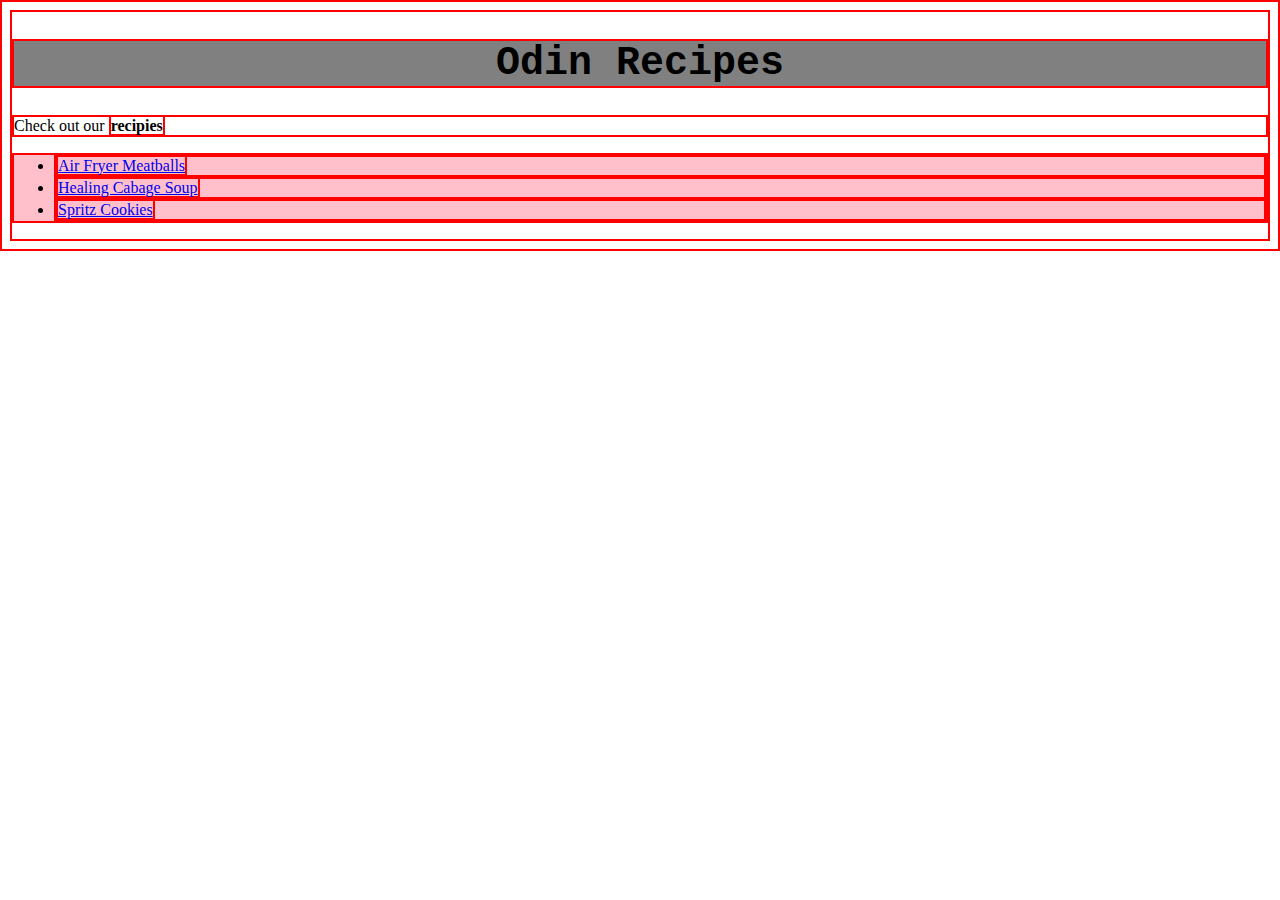
<file: recipes/index.html>
<!DOCTYPE html>

<html lang="en">

    <head>
        <meta charset="utf-8">
        <link rel="stylesheet" href="./styles.css">
        <title>Recipes</title>
    </head>

    <body>
        <h1 class="banner">Odin Recipes</h1>
        <p>Check out our <strong>recipies</strong></p>
        <ul class="list">
            <li><a href="./recipes/air_fryer_meatballs.html">Air Fryer Meatballs</a></li>
            <li><a href="./recipes/healing_cabage_soup.html">Healing Cabage Soup</a></li>
            <li><a href="./recipes/spritz_cookies.html">Spritz Cookies</a></li>
        </ul>
    </body>

</html>
</file>
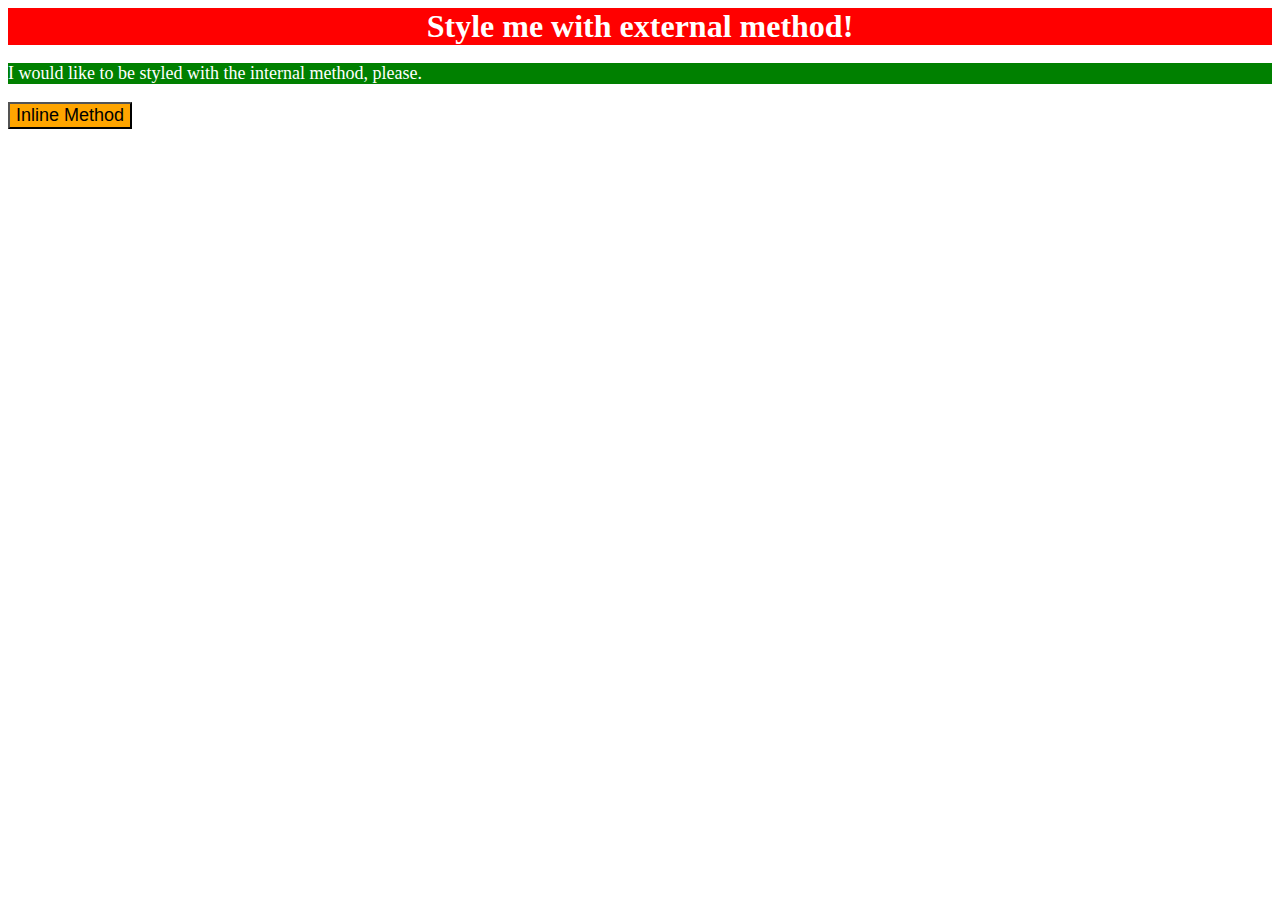
<file: foundations/01-css-methods/index.html>
<!DOCTYPE html>
<html lang="en">
<head>
    <meta charset="UTF-8">
    <meta name="viewport" content="width=device-width, initial-scale=1.0">
    <link rel="stylesheet" href="./styles.css">
    <style>
        p {
            color: white;
            background-color: green;
            font-size: 18px;
        }
    </style>
    <title>Document</title>
</head>
<body>
    <div>
        Style me with external method!
    </div>
    <p>I would like to be styled with the internal method, please.</p>
    <button style="background-color: orange; font-size: 18px;">Inline Method</button>
</body>
</html>
</file>
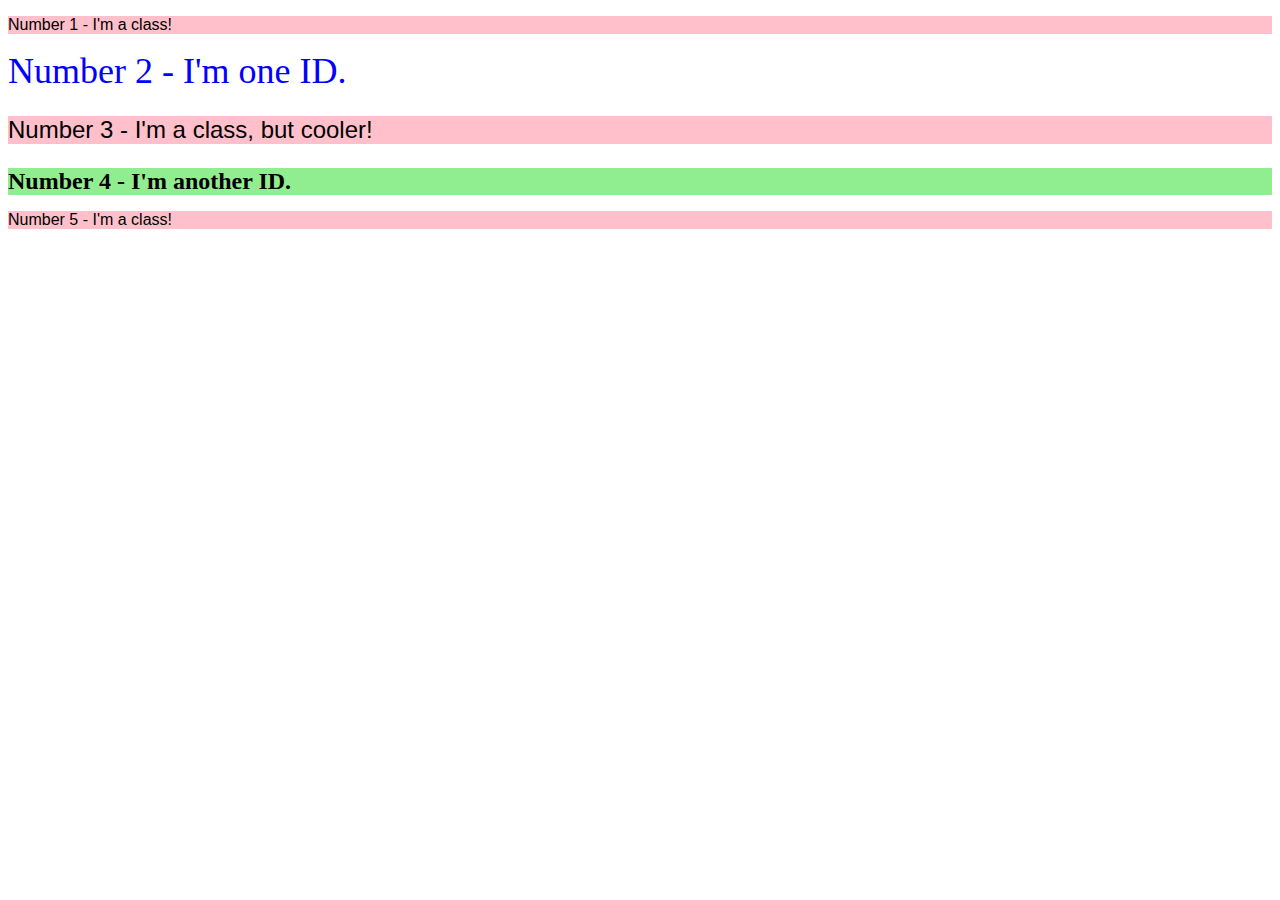
<file: foundations/02-class-id-selectors/index.html>
<!DOCTYPE html>
<html lang="en">
  <head>
    <meta charset="UTF-8">
    <meta http-equiv="X-UA-Compatible" content="IE=edge">
    <meta name="viewport" content="width=device-width, initial-scale=1.0">
    <title>Class and ID Selectors</title>
    <link rel="stylesheet" href="./styles.css">
  </head>
  <body>
    <p class="odd">Number 1 - I'm a class!</p>
    <div id="second">Number 2 - I'm one ID.</div>
    <p class="odd third">Number 3 - I'm a class, but cooler!</p>
    <div id="fourth" class="fourth">Number 4 - I'm another ID.</div>
    <p class="odd">Number 5 - I'm a class!</p>
  </body>
</html>
</file>
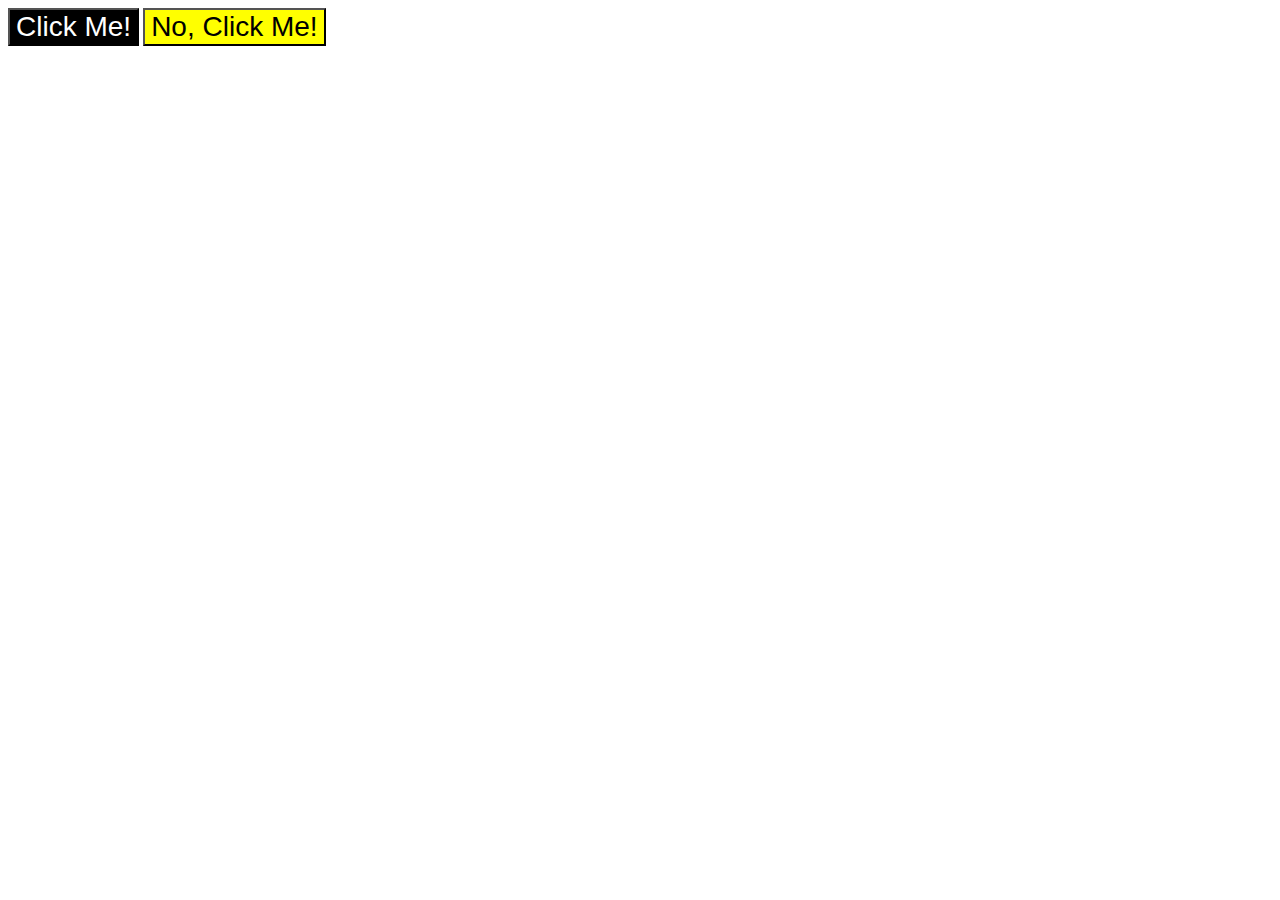
<file: foundations/03-grouping-selectors/index.html>
<!DOCTYPE html>
<html lang="en">
  <head>
    <meta charset="UTF-8">
    <meta http-equiv="X-UA-Compatible" content="IE=edge">
    <meta name="viewport" content="width=device-width, initial-scale=1.0">
    <title>Grouping Selectors</title>
    <link rel="stylesheet" href="styles.css">
  </head>
  <body>
    <button id="button1" class="button1">Click Me!</button>
    <button id="button2" class="button2">No, Click Me!</button>
  </body>
</html>
</file>
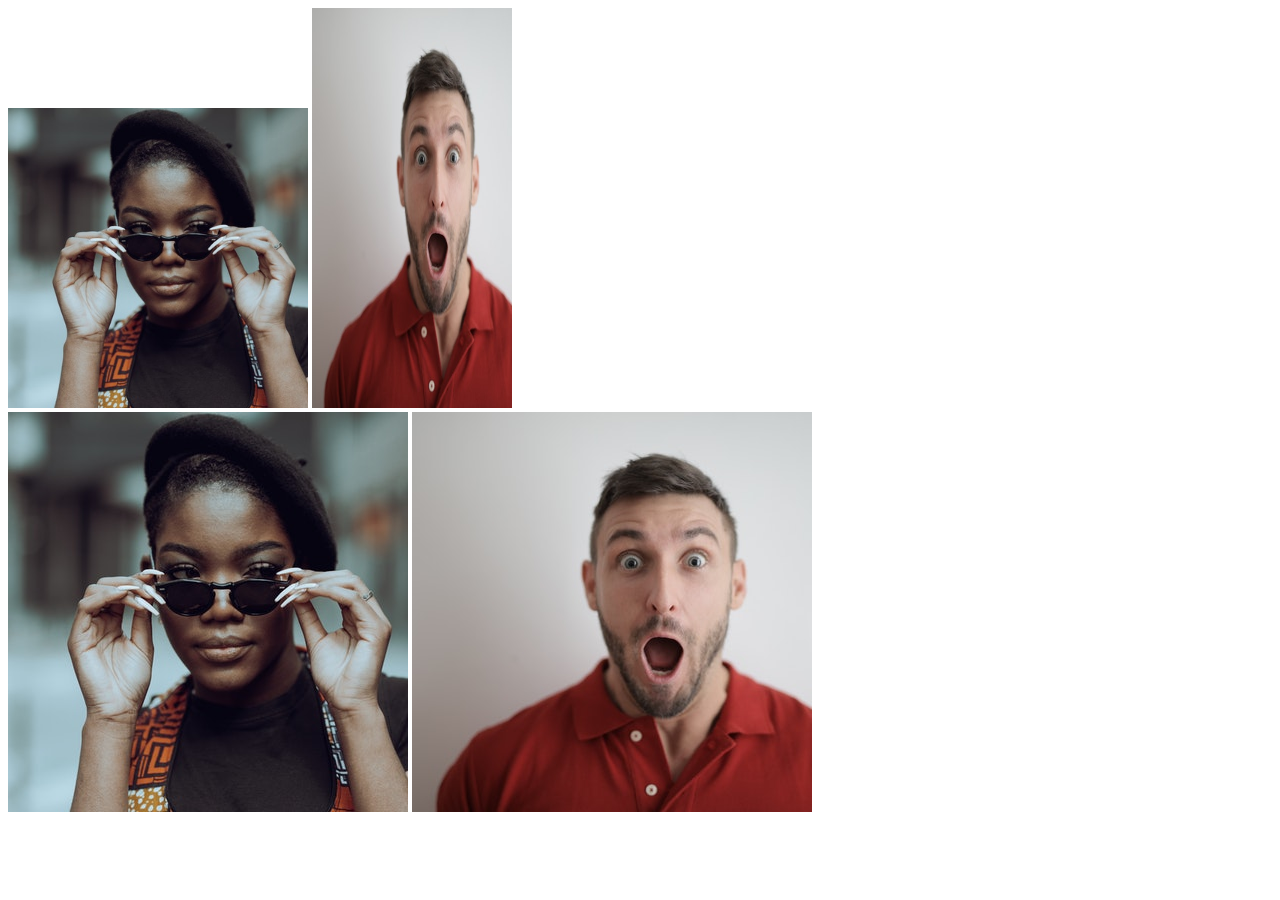
<file: foundations/04-chaining-selectors/index.html>
<!DOCTYPE html>
<html lang="en">
  <head>
    <meta charset="UTF-8">
    <meta http-equiv="X-UA-Compatible" content="IE=edge">
    <meta name="viewport" content="width=device-width, initial-scale=1.0">
    <title>Chaining Selectors</title>
    <link rel="stylesheet" href="style.css">
  </head>
  <body>
    <!-- Check image source path. Review Foundations lesson - Links and Images -->
    <!-- Use the classes BELOW this line -->
    <div>
      <img class="avatar proportioned" src="./images/pexels-katho-mutodo-8434791.jpg" alt="Woman with glasses">
      <img class="avatar distorted" src="./images/pexels-andrea-piacquadio-3777931.jpg" alt="Man with surprised expression">
    </div>
    <!-- Use the classes ABOVE this line -->
    <div>
      <img class="original proportioned" src="./images/pexels-katho-mutodo-8434791.jpg" alt="Woman with glasses">
      <img class="original distorted" src="./images/pexels-andrea-piacquadio-3777931.jpg" alt="Man with surprised expression">
    </div>
  </body>
</html>
</file>
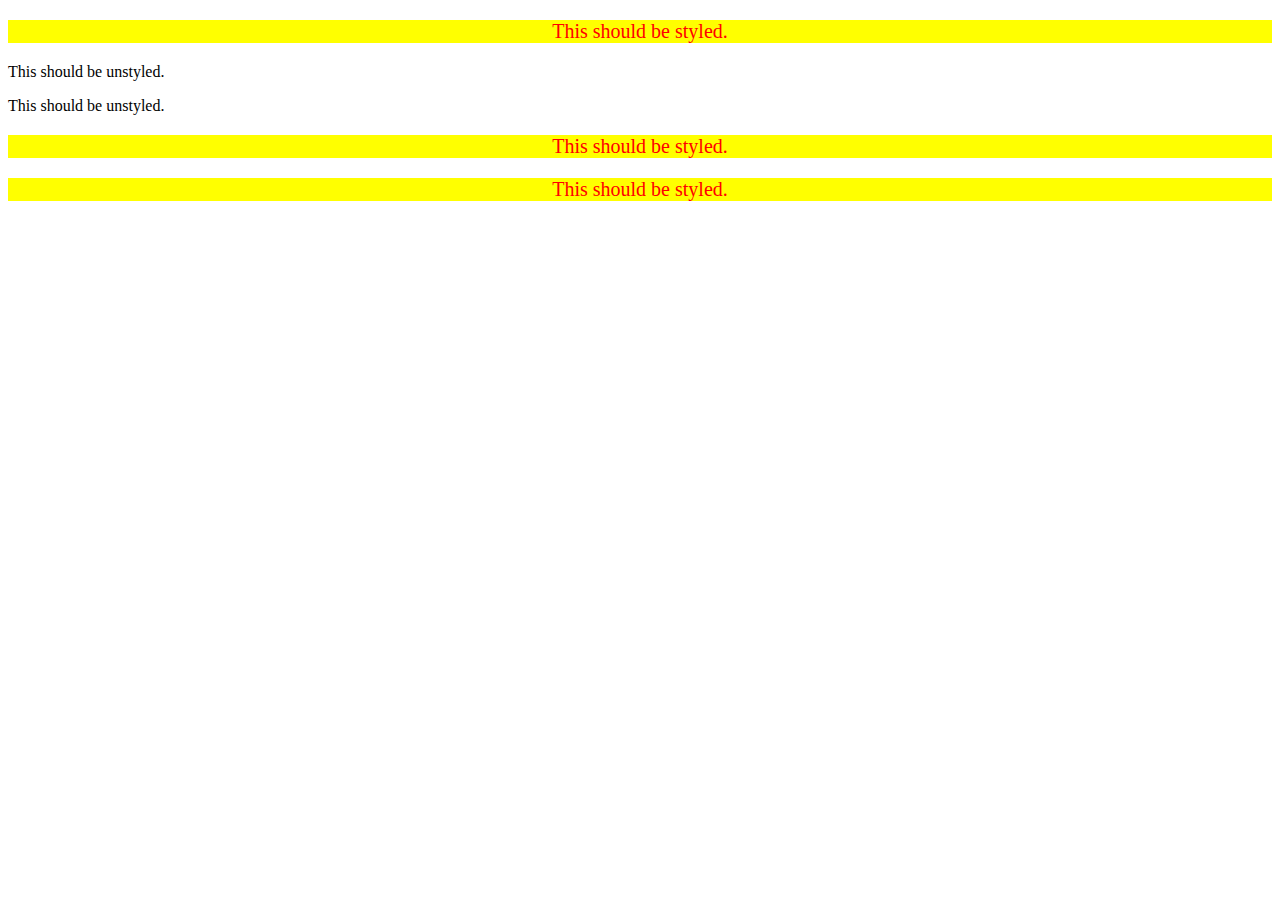
<file: foundations/05-descendant-combinator/index.html>
<!DOCTYPE html>
<html lang="en">
  <head>
    <meta charset="UTF-8">
    <meta http-equiv="X-UA-Compatible" content="IE=edge">
    <meta name="viewport" content="width=device-width, initial-scale=1.0">
    <title>Descendant Combinator</title>
    <link rel="stylesheet" href="style.css">
  </head>
  <body>
    <div class="container">
      <p class="text">This should be styled.</p>
    </div>
    <p class="text">This should be unstyled.</p>
    <p class="text">This should be unstyled.</p>
    <div class="container">
      <p class="text">This should be styled.</p>
      <p class="text">This should be styled.</p>
    </div>
  </body>
</html>
</file>
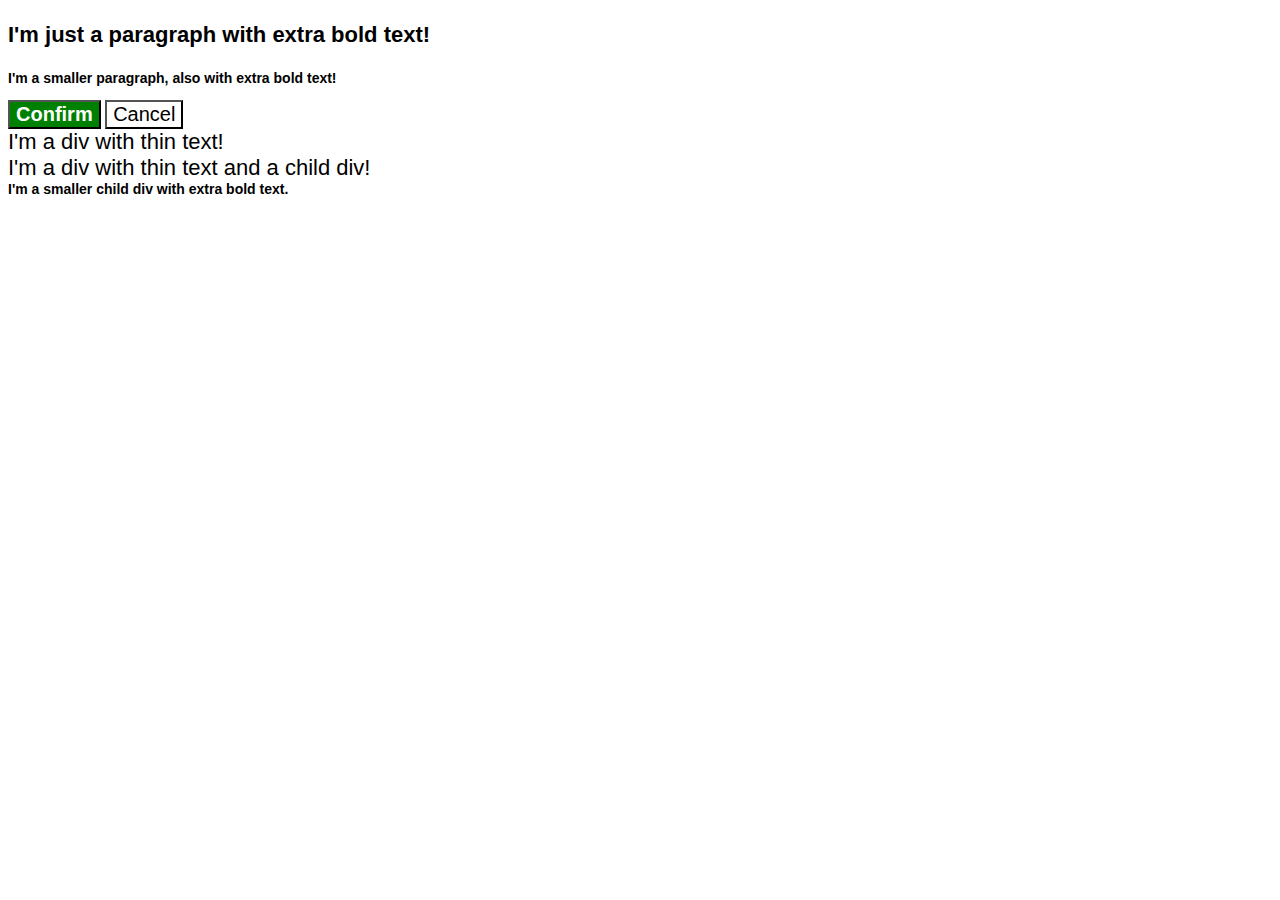
<file: foundations/06-cascade-fix/index.html>
<!DOCTYPE html>
<html lang="en">
  <head>
    <meta charset="UTF-8">
    <meta http-equiv="X-UA-Compatible" content="IE=edge">
    <meta name="viewport" content="width=device-width, initial-scale=1.0">
    <title>Fix the Cascade</title>
    <link rel="stylesheet" href="style.css">
  </head>
  <body>
    <p class="para">I'm just a paragraph with extra bold text!</p>
    <p class="para small-para">I'm a smaller paragraph, also with extra bold text!</p>

    <button id="confirm-button" class="button confirm">Confirm</button>
    <button id="cancel-button" class="button cancel">Cancel</button>

    <div class="text">I'm a div with thin text!</div>
    <div class="text">I'm a div with thin text and a child div!
      <div class="text child">I'm a smaller child div with extra bold text.</div>
    </div>
  </body>
</html>
</file>
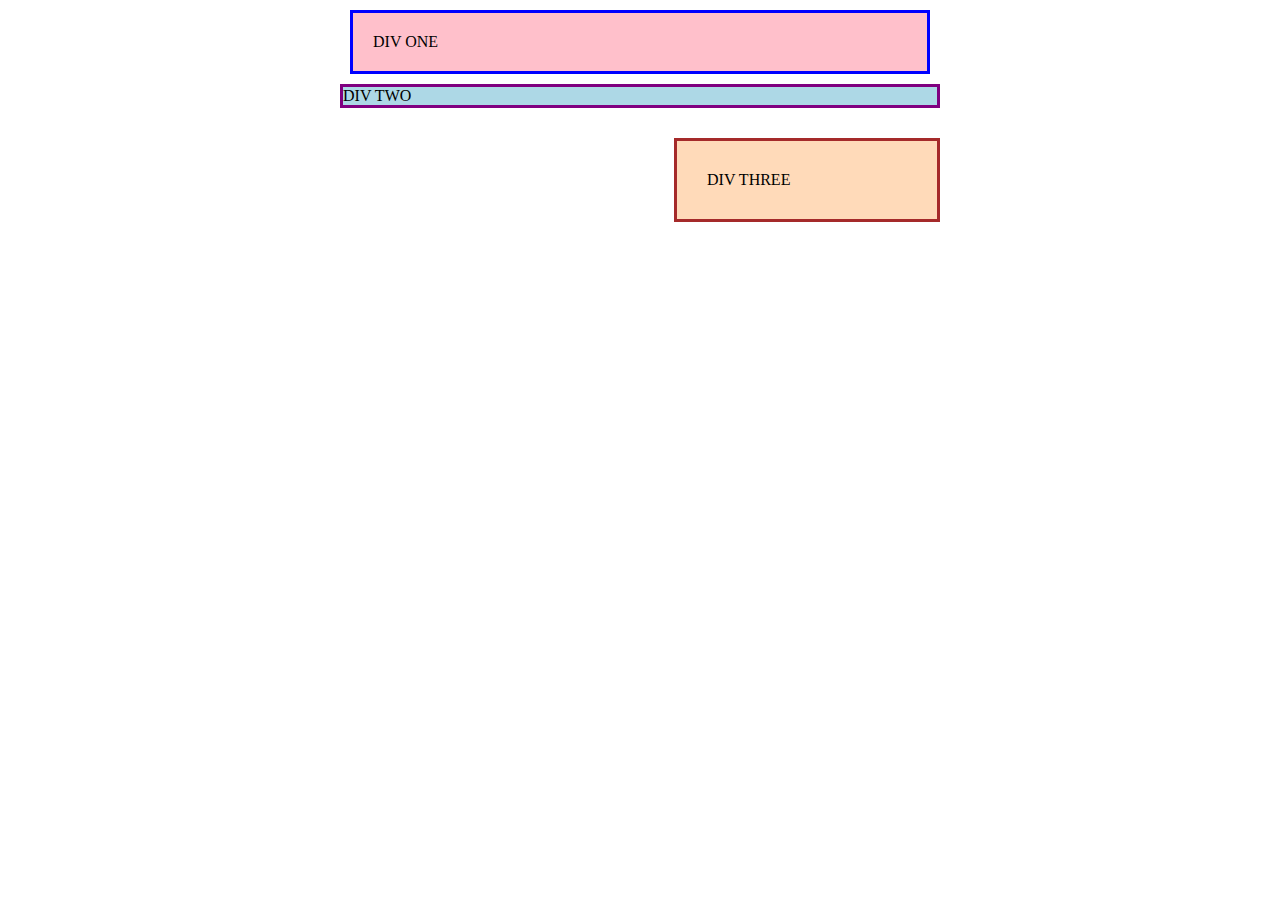
<file: margin-and-padding/01-margin-and-padding-1/index.html>
<!DOCTYPE html>
<html lang="en">
  <head>
    <meta charset="UTF-8">
    <meta http-equiv="X-UA-Compatible" content="IE=edge">
    <meta name="viewport" content="width=device-width, initial-scale=1.0">
    <title>Margin and Padding exercise</title>
    <link rel="stylesheet" href="style.css">
  </head>
  <body>
    <div class="one">
      DIV ONE
    </div>
    <div class="two">
      DIV TWO
    </div>
    <div class="three">
      DIV THREE
    </div>
  </body>
</html>
</file>
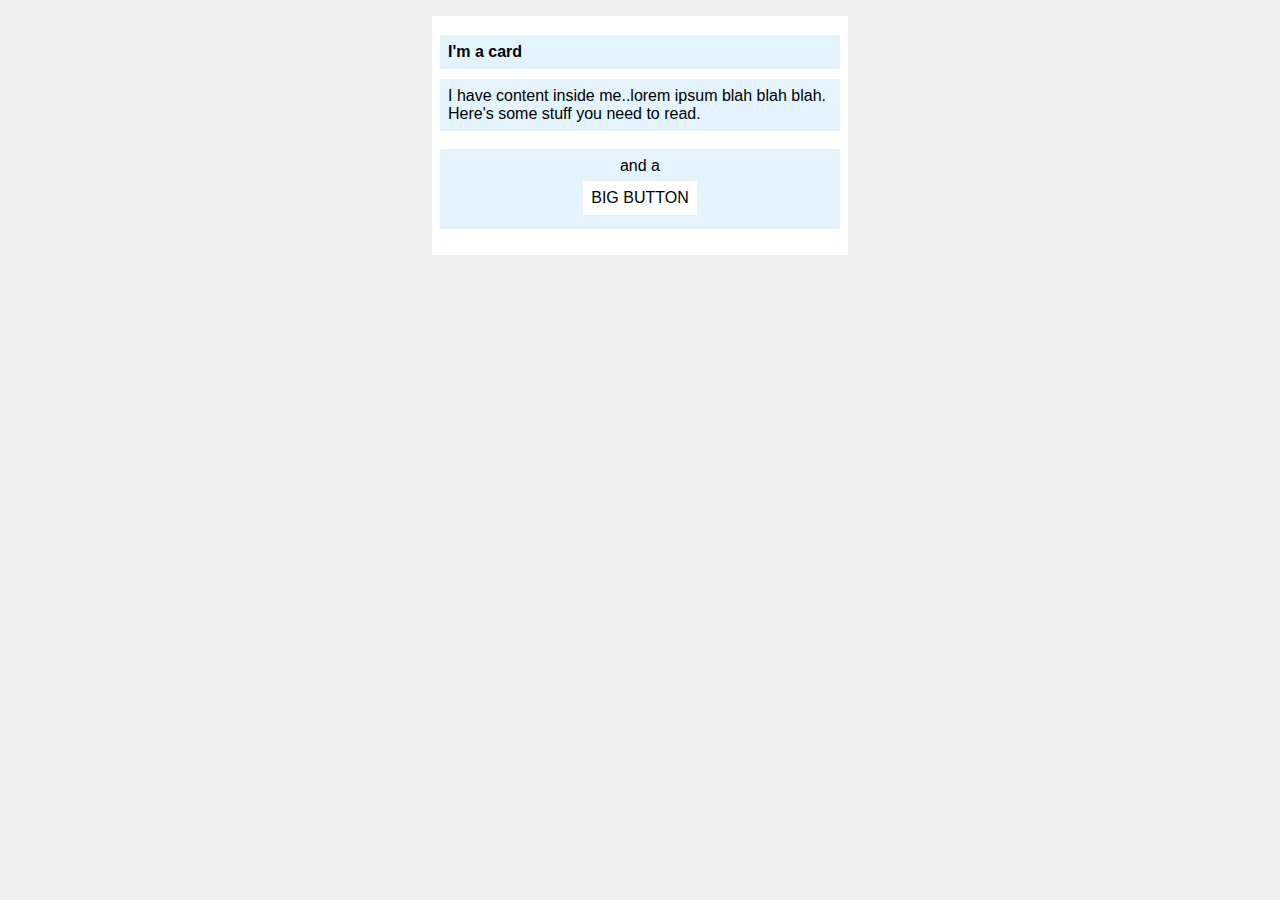
<file: margin-and-padding/02-margin-and-padding-2/index.html>
<!DOCTYPE html>
<html lang="en">
  <head>
    <meta charset="UTF-8">
    <meta http-equiv="X-UA-Compatible" content="IE=edge">
    <meta name="viewport" content="width=device-width, initial-scale=1.0">
    <title>Margin and Padding exercise 2</title>
    <link rel="stylesheet" href="style.css">
  </head>
  <body>
    <div class="card">
      <h1 class="title">I'm a card</h1>
      <div class="content">I have content inside me..lorem ipsum blah blah blah. Here's some stuff you need to read.</div>
      <div class="button-container">and a <button>BIG BUTTON</button></div>
    </div>
  </body>
</html>
</file>
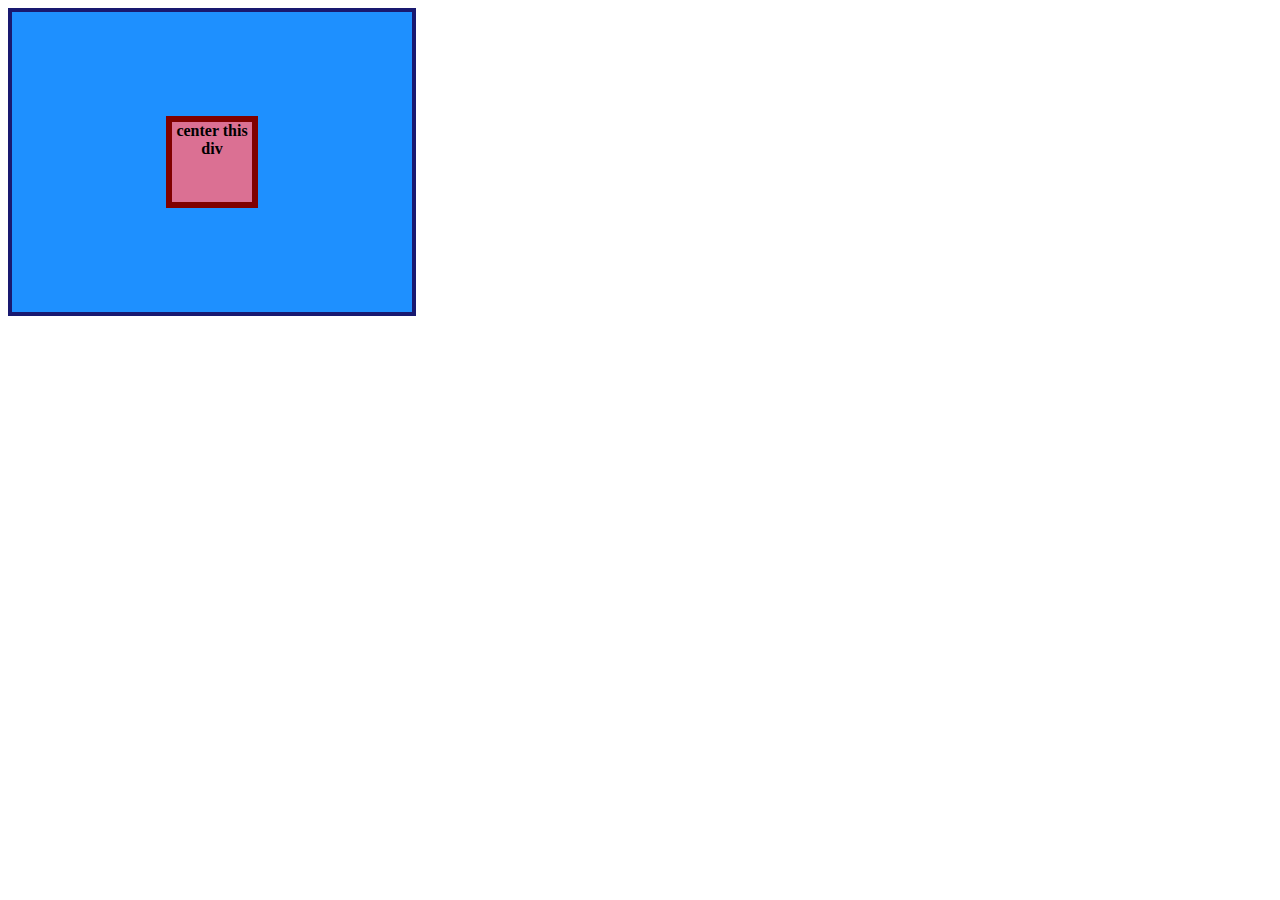
<file: excercises/flex/01-flex-center/index.html>
<!DOCTYPE html>
<html lang="en">
  <head>
    <meta charset="UTF-8">
    <meta http-equiv="X-UA-Compatible" content="IE=edge">
    <meta name="viewport" content="width=device-width, initial-scale=1.0">
    <title>CENTER THIS DIV</title>
    <link rel="stylesheet" href="style.css">
  </head>
  <body>
    <div class="container">
      <div class="box">center this div</div>
    </div>
  </body>
</html>
</file>
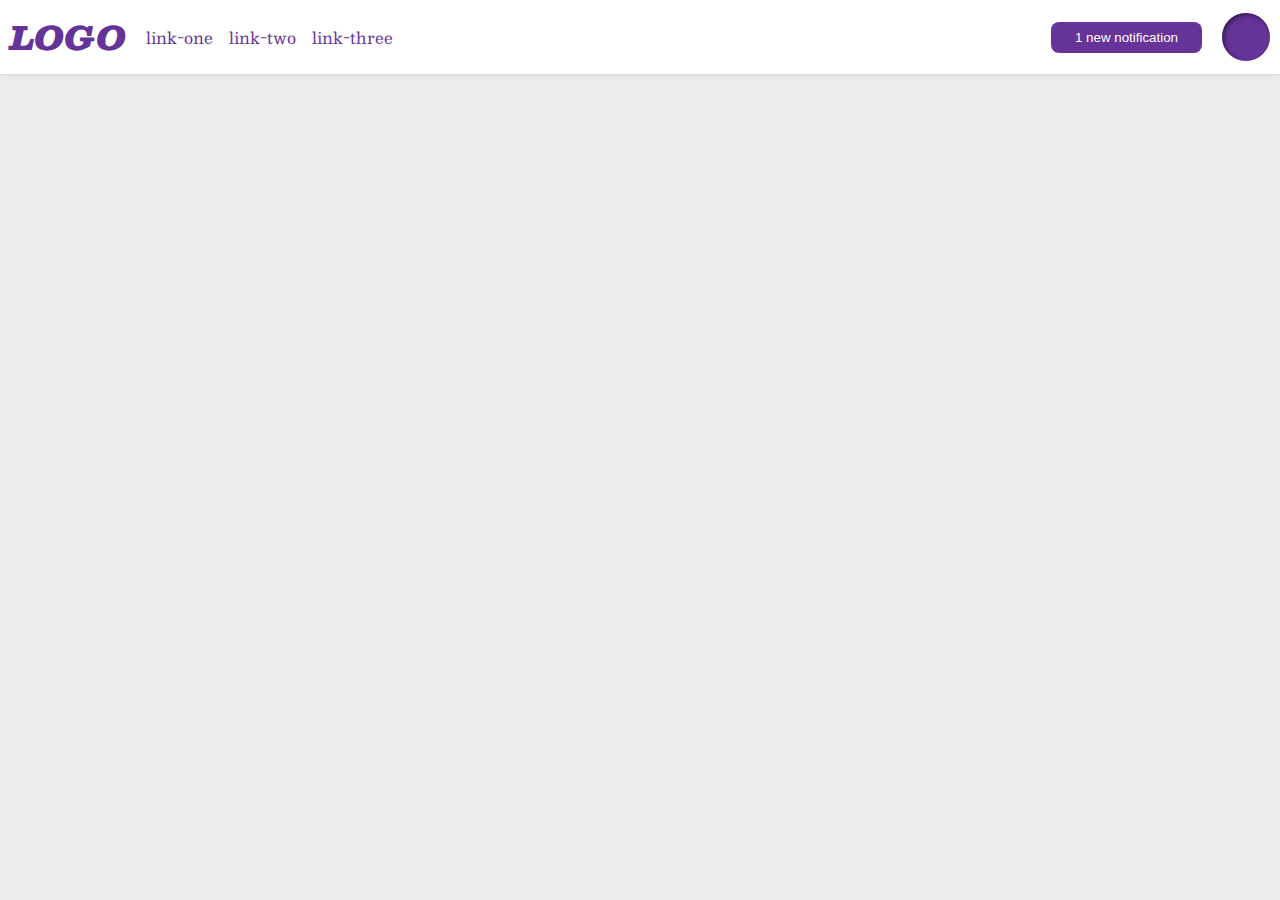
<file: excercises/flex/02-flex-header-2/index.html>
<!DOCTYPE html>
<html lang="en">
  <head>
    <meta charset="UTF-8">
    <meta http-equiv="X-UA-Compatible" content="IE=edge">
    <meta name="viewport" content="width=device-width, initial-scale=1.0">
    <title>Flex Header 2</title>
    <link rel="stylesheet" href="style.css">
  </head>
  <body>
    <div class="header">
        <div class="left-items">
            <div class="logo">
                LOGO
              </div>
              <ul class="links">
                <li><a href="google.com">link-one</a></li>
                <li><a href="google.com">link-two</a></li>
                <li><a href="google.com">link-three</a></li>
              </ul>
        </div>
        <div class="right-items">
            <button class="notifications">
                1 new notification
              </button>
              <div class="profile-image"></div>
        </div>
      
    </div>
  </body>
</html>
</file>
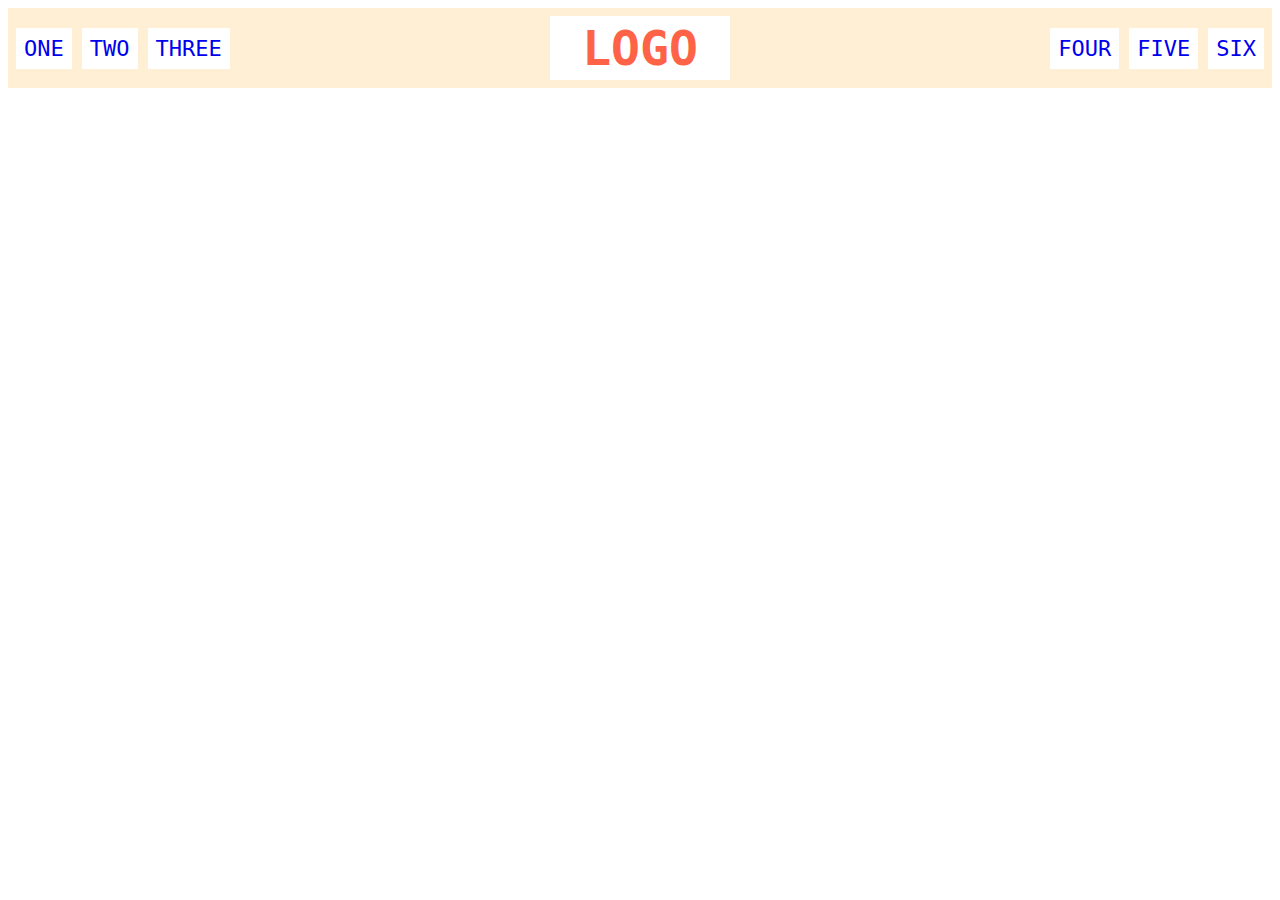
<file: excercises/flex/02-flex-header/index.html>
<!DOCTYPE html>
<html lang="en">
  <head>
    <meta charset="UTF-8">
    <meta http-equiv="X-UA-Compatible" content="IE=edge">
    <meta name="viewport" content="width=device-width, initial-scale=1.0">
    <title>Flex Header</title>
    <link rel="stylesheet" href="style.css">
  </head>
  <body>
    <div class="header">
      <div class="left-links">
        <ul>
          <li><a href="#">ONE</a></li>
          <li><a href="#">TWO</a></li>
          <li><a href="#">THREE</a></li>
        </ul>
      </div>
      <div class="logo">LOGO</div>
      <div class="right-links">
        <ul>
          <li><a href="#">FOUR</a></li>
          <li><a href="#">FIVE</a></li>
          <li><a href="#">SIX</a></li>
        </ul>
      </div>
    </div>
  </body>
</html>
</file>
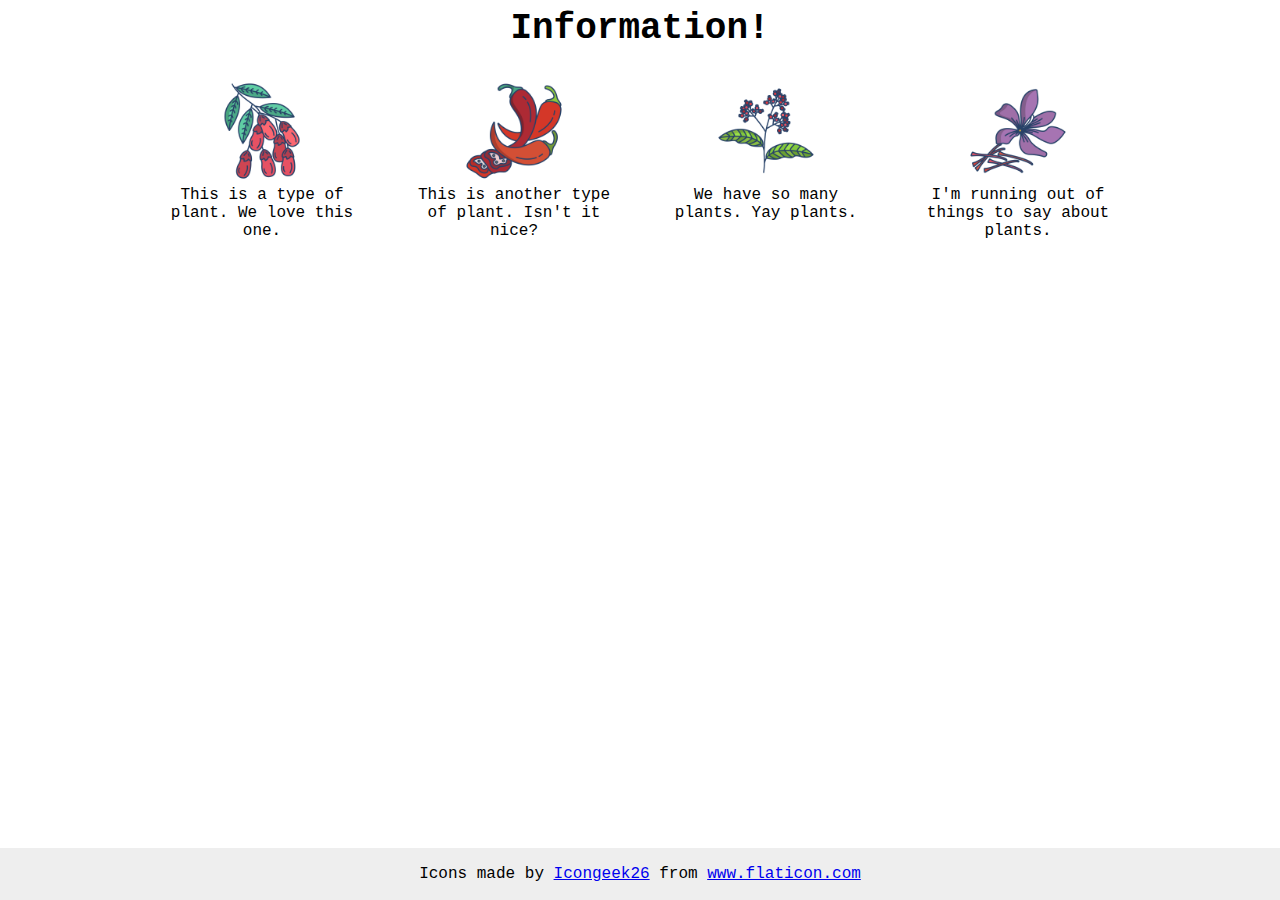
<file: excercises/flex/04-flex-information/index.html>
<!DOCTYPE html>
<html lang="en">
  <head>
    <meta charset="UTF-8">
    <meta http-equiv="X-UA-Compatible" content="IE=edge">
    <meta name="viewport" content="width=device-width, initial-scale=1.0">
    <title>Information</title>
    <link rel="stylesheet" href="style.css">
  </head>
  <body>
    <div class="title">Information!</div>

    <div class="content">

        <div class="card">
            <img src="./images/barberry.png" alt="barberry">
            <div class="text">This is a type of plant. We love this one.</div>
        </div>

        <div class="card">
            <img src="./images/chilli.png" alt="chili">
            <div class="text">This is another type of plant. Isn't it nice?</div>
        </div>

        <div class="card">
            <img src="./images/pepper.png" alt="pepper">
            <div class="text">We have so many plants. Yay plants.</div>
        </div>

        <div class="card">
            <img src="./images/saffron.png" alt="saffron">
            <div class="text">I'm running out of things to say about plants.</div>
        </div>
        
    
        
    
        
    
       
    </div>

    

    <!-- disregard this section, it's here to give attribution to the creator of these icons -->
    <div class="footer">
      <div>Icons made by <a href="https://www.flaticon.com/authors/icongeek26" title="Icongeek26">Icongeek26</a> from <a href="https://www.flaticon.com/" title="Flaticon">www.flaticon.com</a></div>
    </div>
  </body>
</html>
</file>
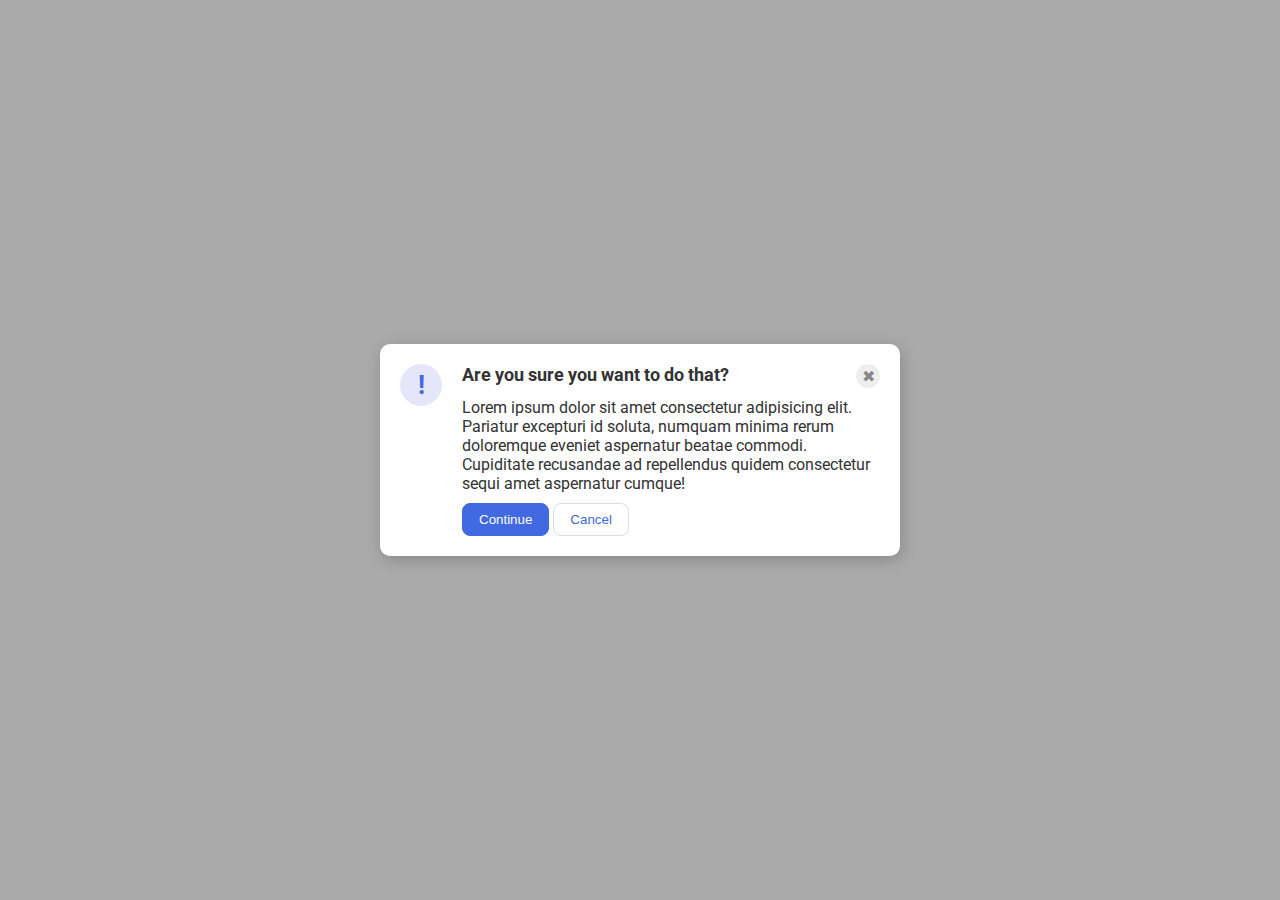
<file: excercises/flex/05-flex-modal/index.html>
<!DOCTYPE html>
<html lang="en">
  <head>
    <meta charset="UTF-8">
    <meta http-equiv="X-UA-Compatible" content="IE=edge">
    <meta name="viewport" content="width=device-width, initial-scale=1.0">
    <link rel="stylesheet" href="style.css">
    <title>Modal</title>
  </head>
  <body>
    <div class="modal">
      <div class="icon">!</div>
      <div class="container">
        <div class="header-button">
            <div class="header">Are you sure you want to do that?</div>
            <button class="close-button">✖</button>
        </div>
        <div class="text">Lorem ipsum dolor sit amet consectetur adipisicing elit. Pariatur excepturi id soluta, numquam minima rerum doloremque eveniet aspernatur beatae commodi. Cupiditate recusandae ad repellendus quidem consectetur sequi amet aspernatur cumque!</div>
        <div class="buttons">
            <button class="continue">Continue</button>
            <button class="cancel">Cancel</button>
        </div>
        
      </div>
      
    </div>
  </body>
</html>
</file>
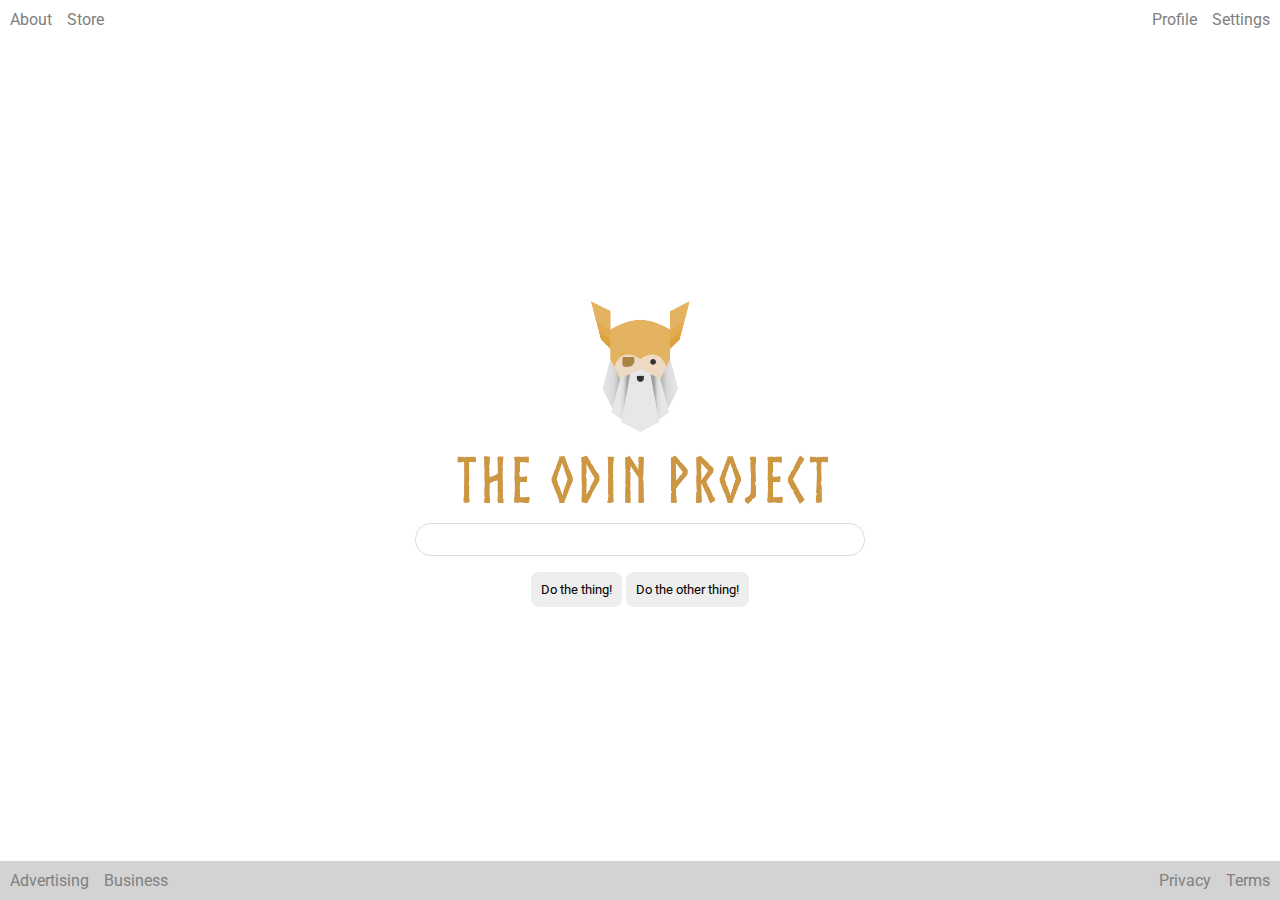
<file: excercises/flex/06-flex-layout/index.html>
<!DOCTYPE html>
<html lang="en">
  <head>
    <meta charset="UTF-8">
    <meta http-equiv="X-UA-Compatible" content="IE=edge">
    <meta name="viewport" content="width=device-width, initial-scale=1.0">
    <title>LAYOUT</title>
    <link rel="stylesheet" href="./style.css">
  </head>
  <body>
    <div class="header">
      <ul class="left-links">
        <li><a href="#">About</a></li>
        <li><a href="#">Store</a></li>
      </ul>
      <ul class="right-links">
        <li><a href="#">Profile</a></li>
        <li><a href="#">Settings</a></li>
      </ul>
    </div>
    <div class="content">
      <img src="./logo.png" alt="Project logo. Represents odin with the project name.">
      <div class="input">
        <input type="text">
      </div>
      <div class="buttons">
        <button>Do the thing!</button>
        <button>Do the other thing!</button>
      </div>
    </div>
    <div class="footer">
      <ul class="left-links">
        <li><a href="#">Advertising</a></li>
        <li><a href="#">Business</a></li>
      </ul>
      <ul class="right-links">
        <li><a href="#">Privacy</a></li>
        <li><a href="#">Terms</a></li>
      </ul>
    </div>
  </body>
</html>
</file>
<file: recipes/styles.css>
* {
    border: 2px solid red;
}

body {
    font-family:'Times New Roman', Times, serif
}

.banner {
    background-color: #808080;
    font-family: 'Courier New', Courier, monospace;
    font-size: 40px;
    text-align: center;
}

.list {
    background-color: pink
}

img {
    height: auto;
    width: 310px;
}

.banner.image {
    height: auto;
    width: 700px;
}
</file>
<file: foundations/01-css-methods/styles.css>
div {
    color: white;
    background-color: red;
    font-size: 32px;
    font-weight: bold;
    text-align: center;
}
</file>
<file: foundations/02-class-id-selectors/styles.css>
.odd {
    background-color: #ffc0cb;
    font-family: Verdana, "DejaBu Sans", sans-serif;
}

#second {
    color: #0000ff;
    font-size: 36px;
}

.third, .fourth{
    font-size: 24px;
}
#fourth {
    background-color: #90ee90;
    font-weight: bold;
}
</file>
<file: foundations/03-grouping-selectors/styles.css>
.button1, .button2 {
    font-size: 28px;
    font-family: Helvetica, "Times New Roman", sans-serif;
}

#button1 {
    background-color: #000000;
    color: #ffffff;
}

#button2 {
    background-color: #ffff00;
}
</file>
<file: foundations/04-chaining-selectors/style.css>
.avatar.proportioned {
    height: auto;
    width: 300px;
}

.avatar.distorted {
    height: 400px;
    width: 200px;
}
</file>
<file: foundations/05-descendant-combinator/style.css>
.container .text {
    background-color: #ffff00;
    color: #ff0000;
    font-size: 20px;
    text-align: center;
}
</file>
<file: foundations/06-cascade-fix/style.css>
body {
    font-family: Arial, Helvetica, sans-serif;
  }
  
.para,
.small-para {
color: hsl(0, 0%, 0%);
font-weight: 800;
}

.para {
font-size: 22px;
}

.small-para {
font-size: 14px;
font-weight: 800;
}


.button {
background-color: rgb(255, 255, 255);
color: rgb(0, 0, 0);
font-size: 20px;
}

.confirm {
background: green;
color: white;
font-weight: bold;
} 


div.text {
    color: rgb(0, 0, 0);
    font-size: 22px;
    font-weight: 100;
}

.text.child {
    color: rgb(0, 0, 0);
    font-weight: 800;
    font-size: 14px;
}
</file>
<file: margin-and-padding/01-margin-and-padding-1/style.css>
body {
    max-width: 600px;
    margin: 0 auto;
  }
  
  .one {
    background: pink;
    border: 3px solid blue;
    /* CHANGE ME */
    padding: 20px;
    margin: 10px;
  }
  
  .two {
    background: lightblue;
    border: 3px solid purple;
    /* CHANGE ME */
    margin-bottom: 30px;
  }
  
  .three {
    background: peachpuff;
    border: 3px solid brown;
    width: 200px;
    /* CHANGE ME */
    padding: 30px;
    margin-left: auto;
  }
</file>
<file: margin-and-padding/02-margin-and-padding-2/style.css>
* {
    font-size: 16px;
}

body {
    background: #eee;
    font-family: sans-serif;
  }
  
  .card {
    width: 400px;
    background: #fff;
    margin: 16px auto;
    padding: 8px;
  }
  
  .title {
    background: #e3f4ff;
    padding: 8px;
  }
  
  .content {
    background: #e3f4ff;
    padding: 8px;
  }
  
  .button-container {
    /* width: 200px; */
    text-align: center;
    background: #e3f4ff;
    margin: 18px auto;
    padding: 8px;
  }
  
  button {
    background: white;
    display: block;
    margin: 5px auto;
    border: 1px solid #eee;
    padding: 8px;
  }
</file>
<file: excercises/flex/01-flex-center/style.css>
.container {
    background: dodgerblue;
    border: 4px solid midnightblue;
    width: 400px;
    height: 300px;
    display: flex;
    justify-content: center;
    align-items: center;
  }
  
  .box {
    background: palevioletred;
    font-weight: bold;
    text-align: center;
    border: 6px solid maroon;
    width: 80px;
    height: 80px;
  }
</file>
<file: excercises/flex/02-flex-header-2/style.css>
/* this is some magical font-importing.  
you'll learn about it later. */
@import url('https://fonts.googleapis.com/css2?family=Besley:ital,wght@0,400;1,900&display=swap');

body {
  margin: 0;
  background: #eee;
  font-family: Besley, serif;
}

.header {
  background: white;
  border-bottom: 1px solid #ddd;
  box-shadow: 0 0 8px rgba(0,0,0,.1);
}

.profile-image {
  background: rebeccapurple;
  box-shadow: inset 2px 2px 4px rgba(0,0,0,.5);
  border-radius: 50%;
  width: 48px;
  height: 48px;
}

.logo {
  color: rebeccapurple;
  font-size: 32px;
  font-weight: 900;
  font-style: italic;
}

button {
  border: none;
  border-radius: 8px;
  background: rebeccapurple;
  color: white;
  padding: 8px 24px;
}

a {
  /* this removes the line under our links */
  text-decoration: none;
  color: rebeccapurple;
}

ul {
  list-style-type: none;
}

/* Solution */

.header {
    display: flex;
    justify-content: space-between;
    padding: 10px;
}

ul.links {
    display: flex;
    margin: 0;
    padding: 0;
    gap: 16px;
}

.left-items, .right-items {
    display: flex;
    gap: 20px;
    align-items: center;
}
</file>
<file: excercises/flex/02-flex-header/style.css>
.header  {
  font-family: monospace;
  background: papayawhip;
  display: flex;
  padding: 8px;
  justify-content: space-between;
  align-items: center;
}

.logo {
  font-size: 48px;
  font-weight: 900;
  color: tomato;
  background: white;
  padding: 4px 32px;
}

ul {
  /* this removes the dots on the list items*/
  list-style-type: none;
  display: flex;
  padding: 0px;
  margin: 0px;
  gap: 10px;
}

a {
  font-size: 22px;
  background: white;
  padding: 8px;
  /* this removes the line under the links */
  text-decoration: none;
}
</file>
<file: excercises/flex/04-flex-information/style.css>
body {
    font-family: 'Courier New', Courier, monospace;
  }
  
  img {
    width: 100px;
    height: 100px;
  }
  
  .title {
    font-size: 36px;
    font-weight: 900;
  }
  
  /* do not edit this footer */
  .footer {
    position: fixed;
    bottom: 0;
    left: 0;
    right: 0;
    height: 52px;
    display: flex;
    align-items: center;
    justify-content: center;
    background: #eee;
  }

/* Solution */

body {
    text-align: center;
}

.title {
    margin-bottom: 32px;
  }

.content {
    display: flex;
    gap: 52px;
    justify-content: center;
}

.text {
    width: 200px;
}
</file>
<file: excercises/flex/05-flex-modal/style.css>
@import url('https://fonts.googleapis.com/css2?family=Roboto:wght@400;700&display=swap');

html, body {
  height: 100%;
}

body {
  font-family: Roboto, sans-serif;
  margin: 0;
  background: #aaa;
  color: #333;
  /* I'll give you this one for free lol */
  display: flex;
  align-items: center;
  justify-content: center;
}

.modal {
  background: white;
  width: 480px;
  border-radius: 10px;
  box-shadow: 2px 4px 16px rgba(0,0,0,.2);
}

.icon {
  color: royalblue;
  font-size: 26px;
  font-weight: 700;
  background: lavender;
  width: 42px;
  height: 42px;
  border-radius: 50%;
  display: flex;
  align-items: center;
  justify-content: center;
}

.close-button {
  background: #eee;
  border-radius: 50%;
  color: #888;
  font-weight: 400;
  font-size: 16px;
  height: 24px;
  width: 24px;
  display: flex;
  align-items: center;
  justify-content: center;
  border: 1px solid #eee;
  padding: 0;
}

button {
  cursor: pointer;
  padding: 8px 16px;
  border-radius: 8px;
}

button.continue {
  background: royalblue;
  border: 1px solid royalblue;
  color: white;
}

button.cancel {
  background: white;
  border: 1px solid #ddd;
  color: royalblue;
}

/* Solution */

.header {
    font-weight: bold;
    font-size: 18px;
}

.modal {
    display: flex;
    padding: 20px;
    gap: 20px;
}

.icon {
    flex-shrink: 0;
}

.container {
    display: flex;
    flex-direction: column;
    gap: 10px;
}

.header-button {
    display: flex;
    justify-content: space-between;
}
</file>
<file: excercises/flex/06-flex-layout/style.css>
@import url('https://fonts.googleapis.com/css2?family=Roboto:wght@400;700&display=swap');

body {
  height: 100vh;
  margin: 0;
  overflow: hidden;
  font-family: Roboto, sans-serif;
}

img {
  width: 600px;
}

button {
  font-family: Roboto, sans-serif;
  border: none;
  border-radius: 8px;
  background: #eee;
}

input {
  border: 1px solid #ddd;
  border-radius: 16px;
  padding: 8px 24px;
  width: 400px;
  margin-bottom: 16px;
}

/* Solution */

a {
    text-decoration: none;
    color: grey;
}

ul {
    list-style-type: none;
    padding: 0px;
}

body {
    display: flex;
    flex-direction: column;
    /* align-items: center; */
    justify-content: space-between;
}

.header {
    display: flex;
    justify-content: space-between;
    padding: 10px;
}

.right-links, .left-links {
    display: flex;
    gap: 15px;
    margin: 0;
}

.footer {
    display: flex;
    justify-content: space-between;
    padding: 10px;
    background-color: lightgrey;
}

.content {
    text-align: center;
}

button {
    padding: 10px;
}
</file>
